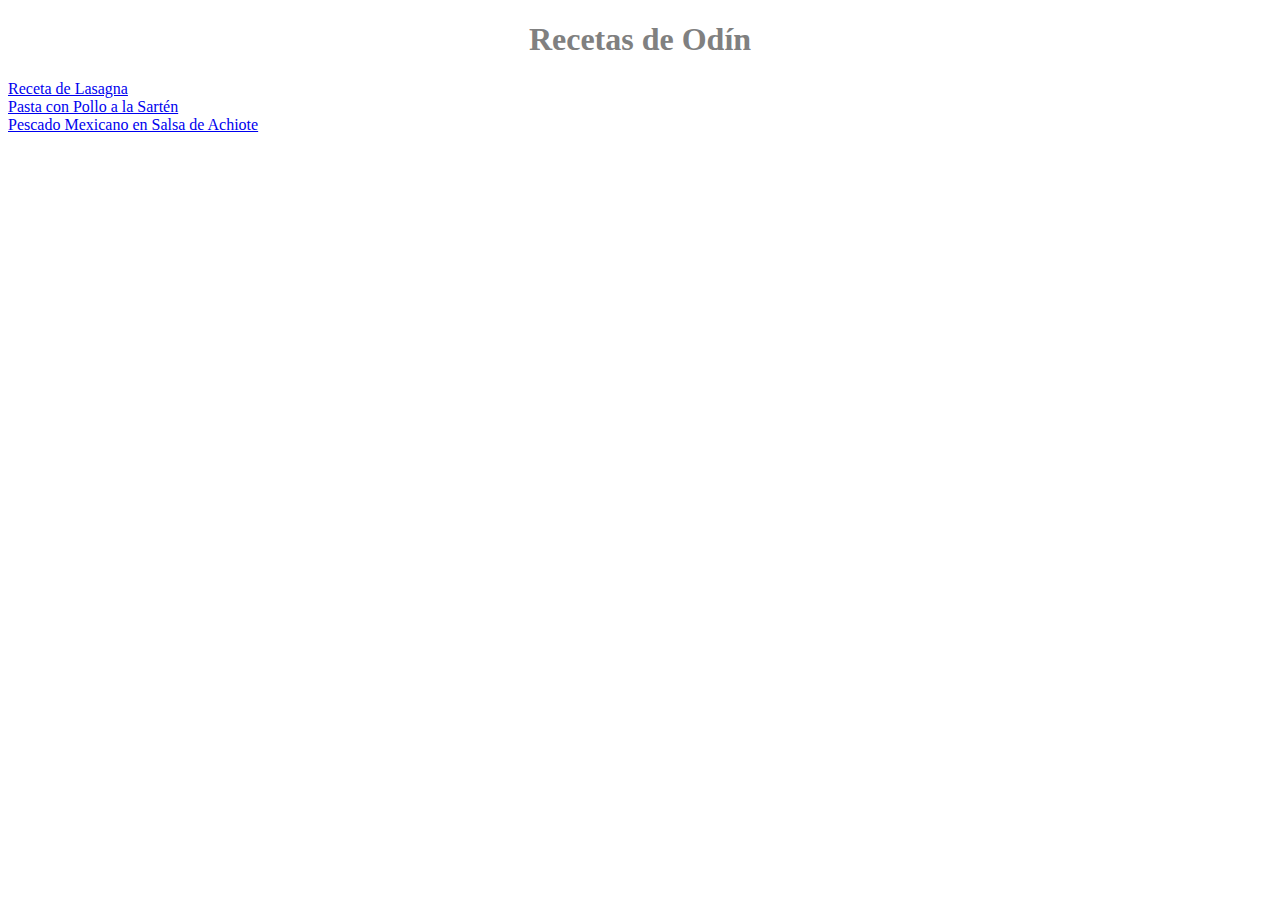
<file: index.html>
<!DOCTYPE html>
<html lang="en">
<head>
    <meta charset="UTF-8">
    <meta name="viewport" content="width=device-width, initial-scale=1.0">
    <link rel="stylesheet" href="../style.css">
    <title>Recetas</title>
</head>
<body>
    <h1>Recetas de Odín</h1>
    <a href="./recetas/lasagna.html">Receta de Lasagna</a>
    <br>
    <a href="./recetas/pollo.html">Pasta con Pollo a la Sartén</a>
    <br>
    <a href="./recetas/pescado.html">Pescado Mexicano en Salsa de Achiote</a>
</body>
</html>
</file>
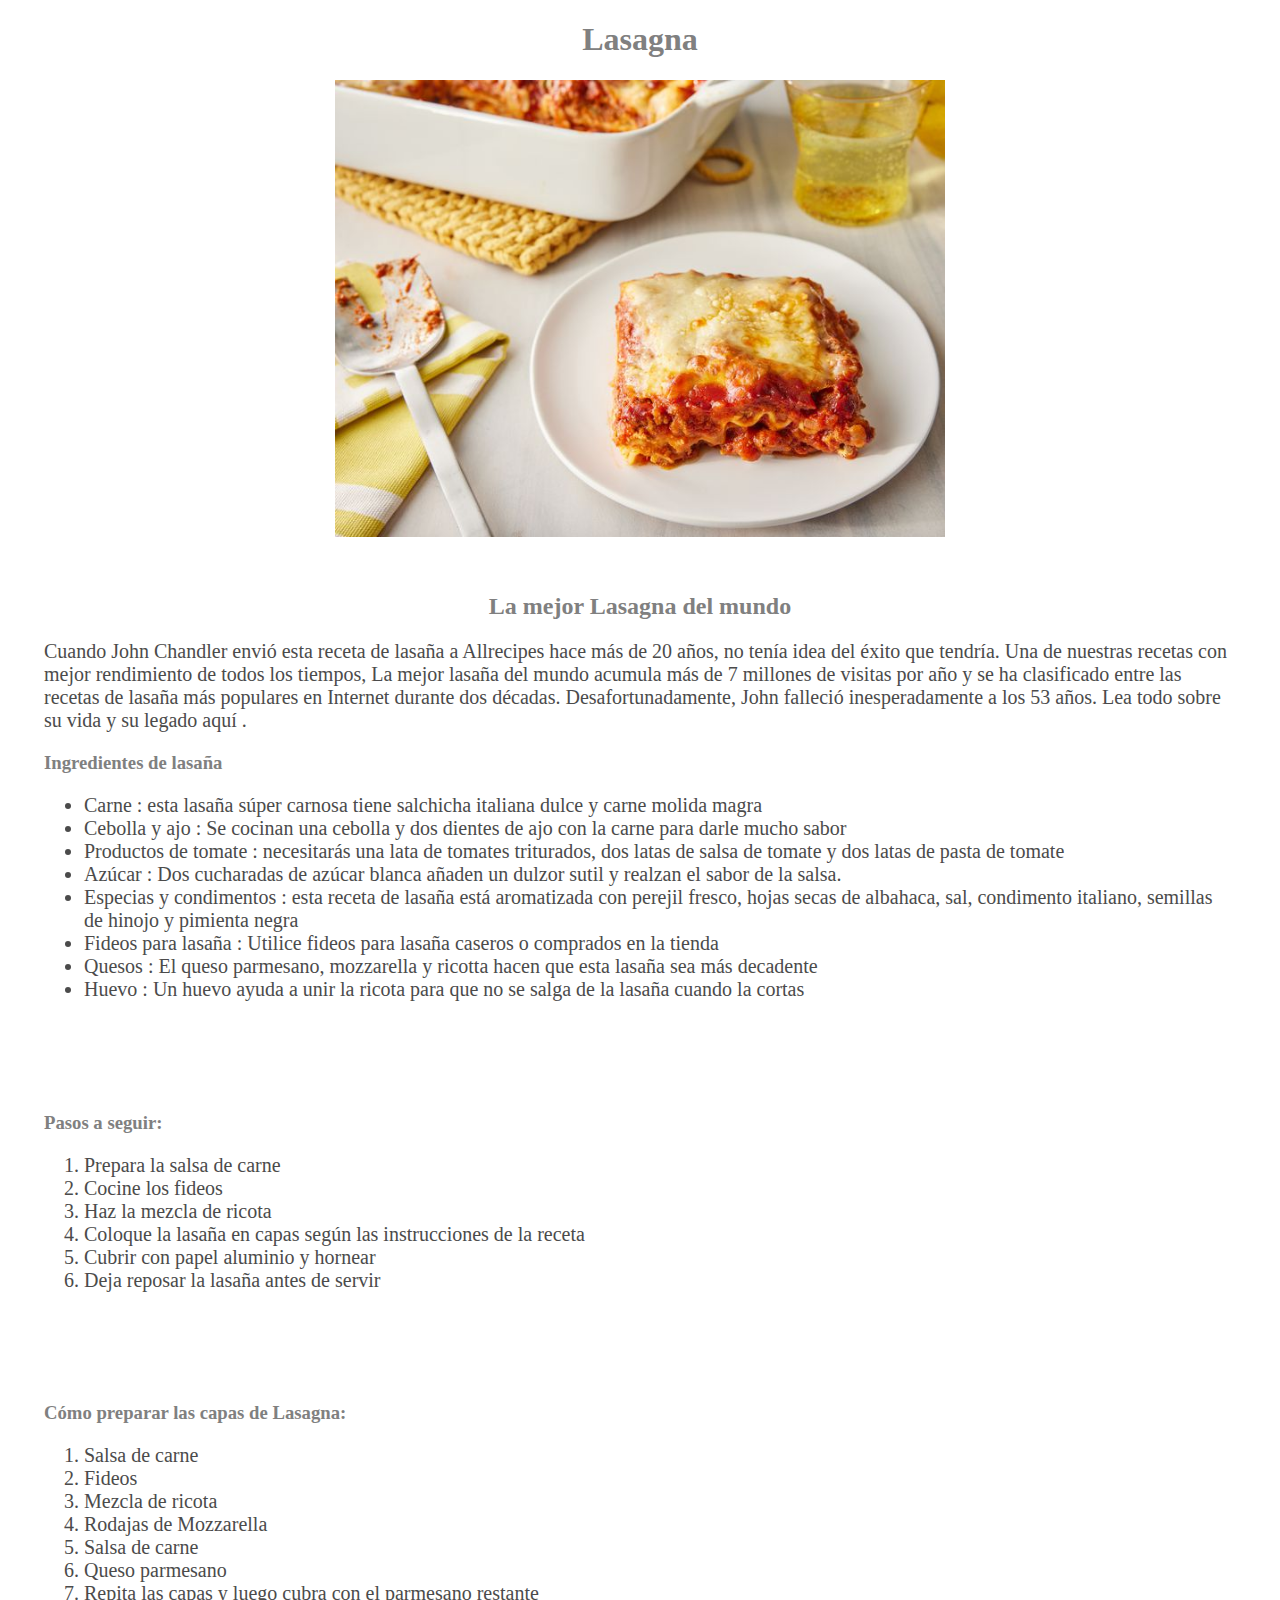
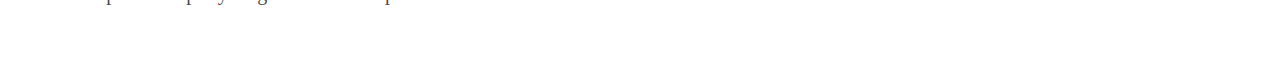
<file: recetas/lasagna.html>
<!DOCTYPE html>
<html lang="en">
<head>
    <meta charset="UTF-8">
    <meta name="viewport" content="width=device-width, initial-scale=1.0">
    <link rel="stylesheet" href="../style.css">
    <title>Lasagna</title>
</head>
<body>
    <h1>Lasagna</h1>
    <img src="../imagenes/lasagna.jpg" alt="Foto de una Lasagna" height="310" width="410">
    
    <div class="intro">
        <h2>La mejor <strong>Lasagna</strong> del mundo</h2>
        <p>Cuando John Chandler envió esta receta de lasaña a Allrecipes hace más de 20 años, no tenía idea del éxito que tendría. Una de nuestras recetas con mejor rendimiento de todos los tiempos, La mejor lasaña del mundo acumula más de 7 millones de visitas por año y se ha clasificado entre las recetas de lasaña más populares en Internet durante dos décadas. Desafortunadamente, John falleció inesperadamente a los 53 años. Lea todo sobre su vida y su legado aquí .</p>
    </div>
    
    <div class="Ingredientes">
        <h3>Ingredientes de lasaña</h3>
        <ul>
            <li>Carne : esta lasaña súper carnosa tiene salchicha italiana dulce y carne molida magra</li>
            <li>Cebolla y ajo : Se cocinan una cebolla y dos dientes de ajo con la carne para darle mucho sabor</li>
            <li>Productos de tomate : necesitarás una lata de tomates triturados, dos latas de salsa de tomate y dos latas de pasta de tomate</li>
            <li>Azúcar : Dos cucharadas de azúcar blanca añaden un dulzor sutil y realzan el sabor de la salsa.</li>
            <li>Especias y condimentos : esta receta de lasaña está aromatizada con perejil fresco, hojas secas de albahaca, sal, condimento italiano, semillas de hinojo y pimienta negra</li>
            <li>Fideos para lasaña : Utilice fideos para lasaña caseros o comprados en la tienda </li>
            <li>Quesos : El queso parmesano, mozzarella y ricotta hacen que esta lasaña sea más decadente</li>
            <li>Huevo : Un huevo ayuda a unir la ricota para que no se salga de la lasaña cuando la cortas</li>
        </ul>
    </div>

    <div class="Pasos">
        <h3>Pasos a seguir:</h3>
        <ol>
            <li>Prepara la salsa de carne</li>
            <li>Cocine los fideos</li>
            <li>Haz la mezcla de ricota</li>
            <li>Coloque la lasaña en capas según las instrucciones de la receta</li>
            <li>Cubrir con papel aluminio y hornear</li>
            <li>Deja reposar la lasaña antes de servir</li>
        </ol>
    </div>

    <div class="Preparacion">
        <h3>Cómo preparar las capas de Lasagna:</h3>
        <ol>
            <li>Salsa de carne</li>
            <li>Fideos</li>
            <li>Mezcla de ricota</li>
            <li>Rodajas de Mozzarella</li>
            <li>Salsa de carne</li>
            <li>Queso parmesano</li>
            <li>Repita las capas y luego cubra con el parmesano restante</li>
        </ol>
    </div>

</body>
</html>
</file>
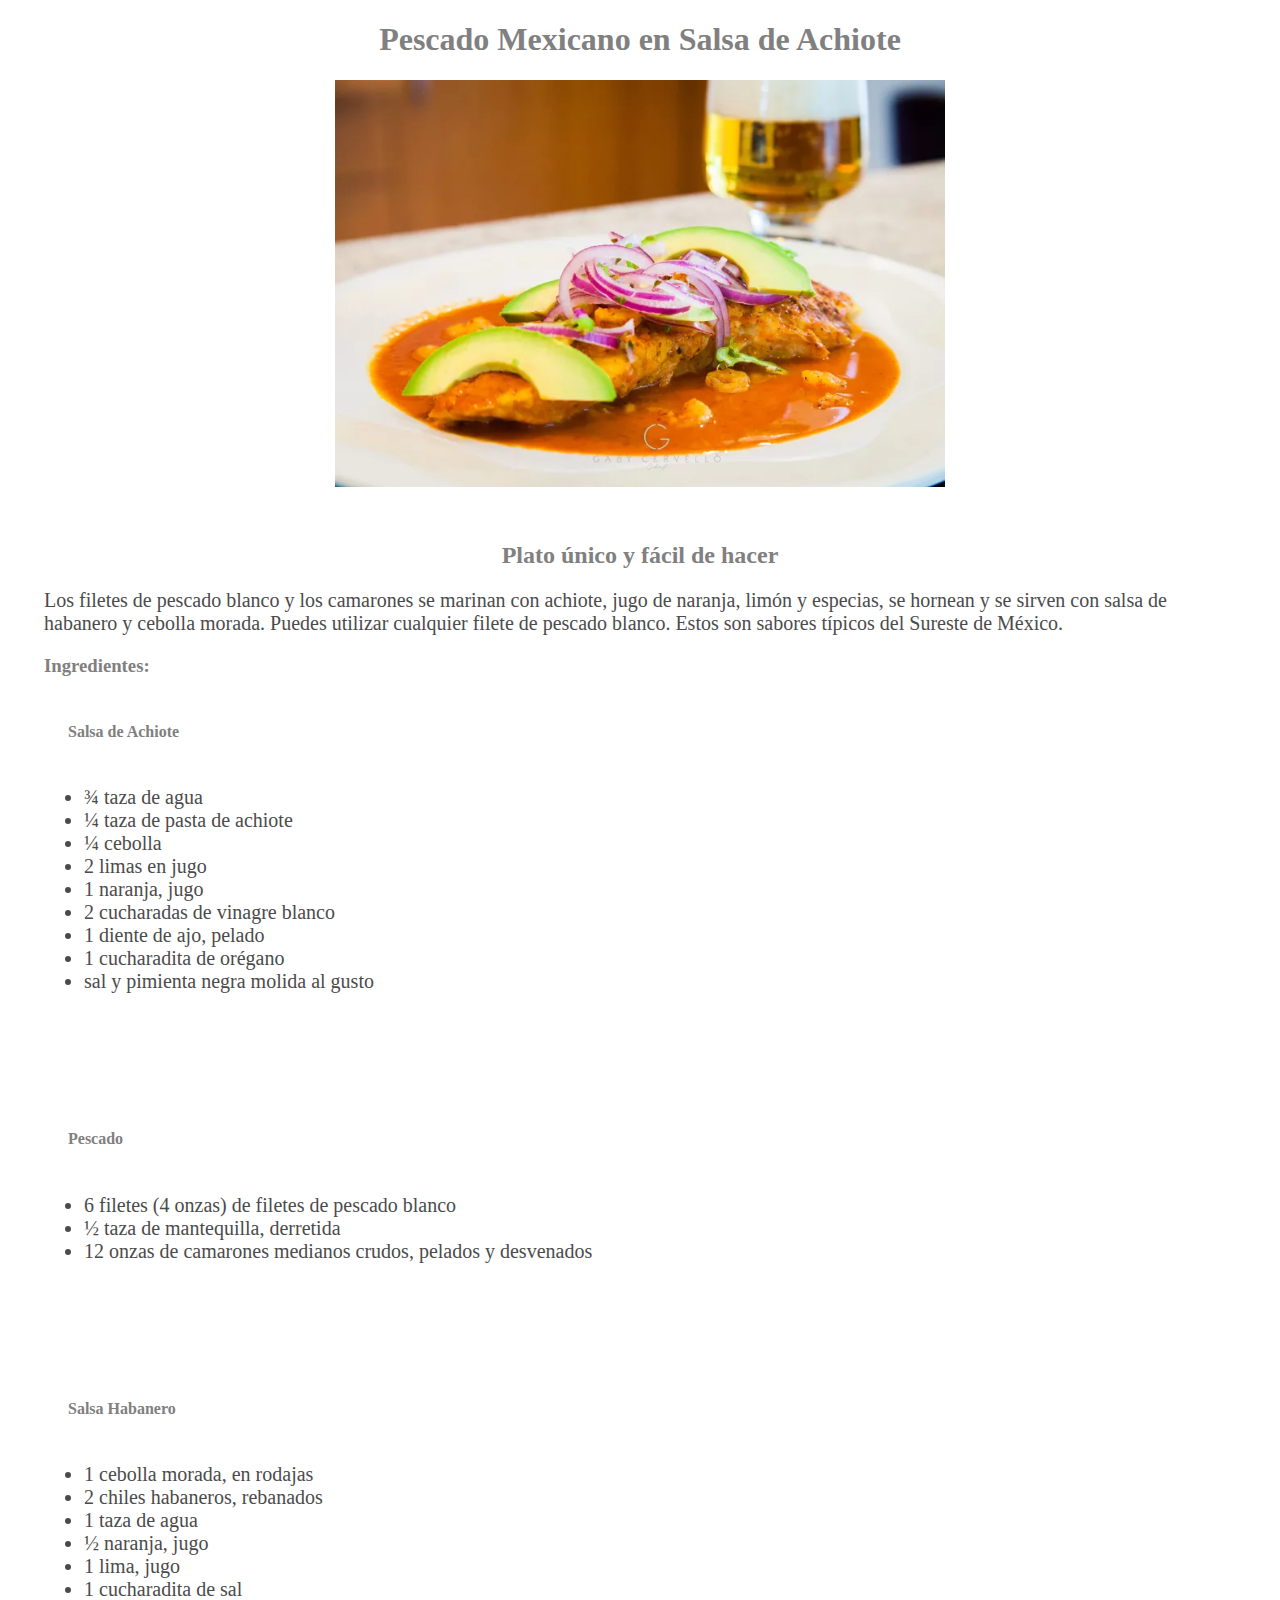
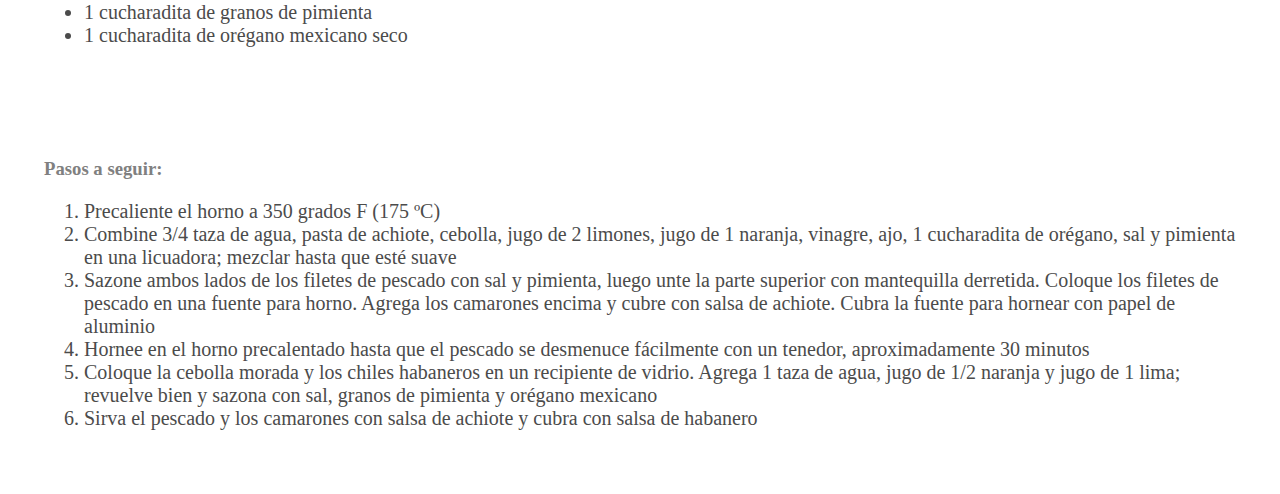
<file: recetas/pescado.html>
<!DOCTYPE html>
<html lang="en">
<head>
    <meta charset="UTF-8">
    <meta name="viewport" content="width=device-width, initial-scale=1.0">
    <link rel="stylesheet" href="../style.css">
    <title>Pescado en Achiote</title>
</head>
<body>
    <h1>Pescado Mexicano en Salsa de Achiote</h1>
    <img src="../imagenes/pescado.jpg" alt="Pescado en Achiote" height="310" width="410">
    
    <div class="intro">
        <h2>Plato único y fácil de hacer</h2>
        <p>Los filetes de pescado blanco y los camarones se marinan con achiote, jugo de naranja, limón y especias, se hornean y se sirven con salsa de habanero y cebolla morada. Puedes utilizar cualquier filete de pescado blanco. Estos son sabores típicos del Sureste de México.</p>
    </div>

    <div class="Ingredientes">
        <h3>Ingredientes:</h3>
        <h4>Salsa de Achiote</h4>
        <ul>
            <li>¾ taza de agua</li>
            <li>¼ taza de pasta de achiote</li>
            <li>¼ cebolla</li>
            <li>2 limas en jugo</li>
            <li>1 naranja, jugo</li>
            <li>2 cucharadas de vinagre blanco</li>
            <li>1 diente de ajo, pelado</li>
            <li>1 cucharadita de orégano</li>
            <li>sal y pimienta negra molida al gusto</li>
        </ul>
    </div>

    <div class="Pescado">
        <h4>Pescado</h4>
        <ul>
            <li>6 filetes (4 onzas) de filetes de pescado blanco</li>
            <li>½ taza de mantequilla, derretida</li>
            <li>12 onzas de camarones medianos crudos, pelados y desvenados</li>
        </ul>
    </div>

    <div class="Salsa">
        <h4>Salsa Habanero</h4>
        <ul>
            <li>1 cebolla morada, en rodajas</li>
            <li>2 chiles habaneros, rebanados</li>
            <li>1 taza de agua</li>
            <li>½ naranja, jugo</li>
            <li>1 lima, jugo</li>
            <li>1 cucharadita de sal</li>
            <li>1 cucharadita de granos de pimienta</li>
            <li>1 cucharadita de orégano mexicano seco</li>
        </ul>
    </div>

    <div class="Pasos">
        <h3>Pasos a seguir:</h3>
        <ol>
            <li>Precaliente el horno a 350 grados F (175 ºC)</li>
            <li>Combine 3/4 taza de agua, pasta de achiote, cebolla, jugo de 2 limones, jugo de 1 naranja, vinagre, ajo, 1 cucharadita de orégano, sal y pimienta en una licuadora; mezclar hasta que esté suave</li>
            <li>Sazone ambos lados de los filetes de pescado con sal y pimienta, luego unte la parte superior con mantequilla derretida. Coloque los filetes de pescado en una fuente para horno. Agrega los camarones encima y cubre con salsa de achiote. Cubra la fuente para hornear con papel de aluminio</li>
            <li>Hornee en el horno precalentado hasta que el pescado se desmenuce fácilmente con un tenedor, aproximadamente 30 minutos</li>
            <li>Coloque la cebolla morada y los chiles habaneros en un recipiente de vidrio. Agrega 1 taza de agua, jugo de 1/2 naranja y jugo de 1 lima; revuelve bien y sazona con sal, granos de pimienta y orégano mexicano</li>
            <li>Sirva el pescado y los camarones con salsa de achiote y cubra con salsa de habanero</li>
        </ol>
    </div>
</body>
</html>
</file>
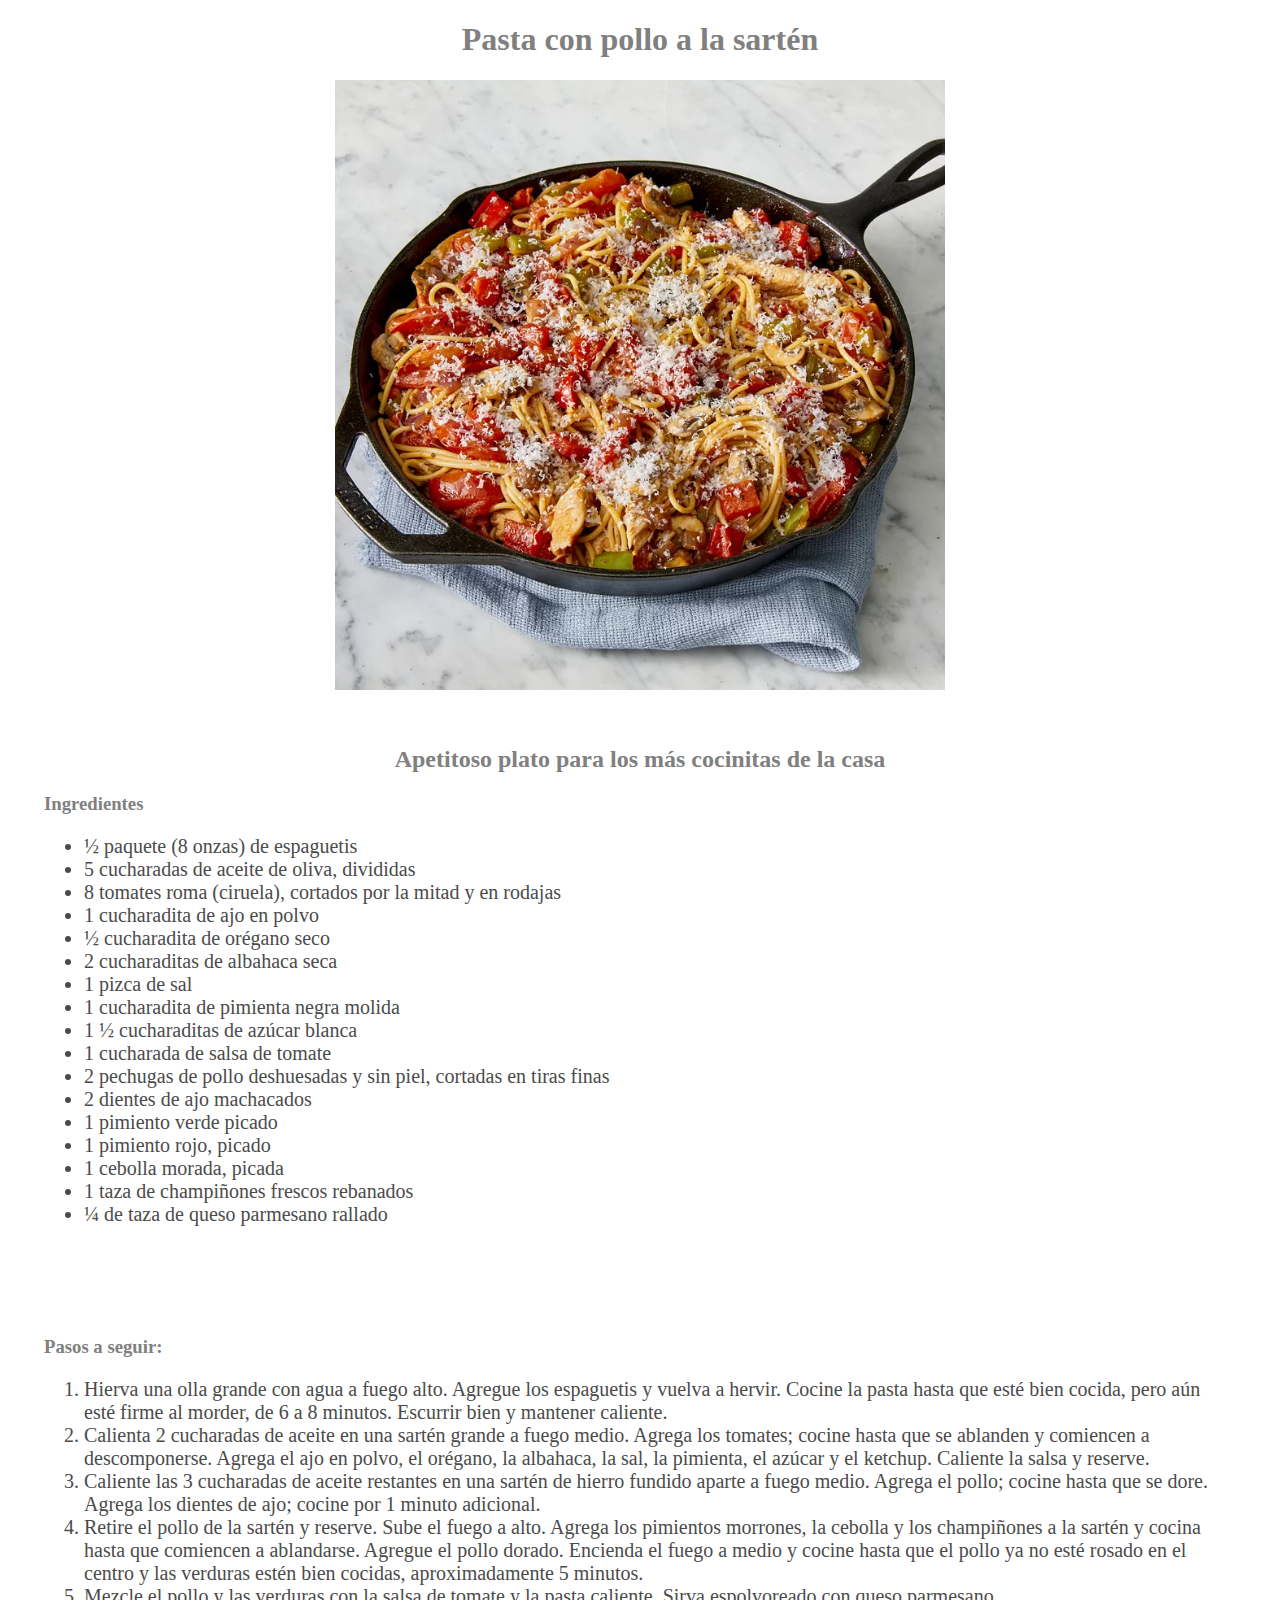
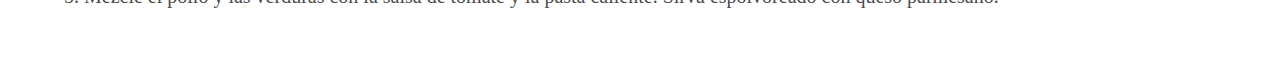
<file: recetas/pollo.html>
<!DOCTYPE html>
<html lang="en">
<head>
    <meta charset="UTF-8">
    <meta name="viewport" content="width=device-width, initial-scale=1.0">
    <link rel="stylesheet" href="../style.css">
    <title>Pollo a la sartén</title>
</head>
<body>
    <h1>Pasta con pollo a la sartén</h1>
    <img src="../imagenes/pollo.jpg" alt="Pasta con pollo a la sartén" height="310" width="310">
    <div class="intro">
        <h2>Apetitoso plato para los más cocinitas de la casa</h2>
        <h3>Ingredientes</h3>
    </div>

    <div class="Ingredientes">
        <ul>
            <li>½ paquete (8 onzas) de espaguetis</li>
            <li>5 cucharadas de aceite de oliva, divididas</li>
            <li>8 tomates roma (ciruela), cortados por la mitad y en rodajas</li>
            <li>1 cucharadita de ajo en polvo</li>
            <li>½ cucharadita de orégano seco</li>
            <li>2 cucharaditas de albahaca seca</li>
            <li>1 pizca de sal</li>
            <li>1 cucharadita de pimienta negra molida</li>
            <li>1 ½ cucharaditas de azúcar blanca</li>
            <li>1 cucharada de salsa de tomate</li>
            <li>2 pechugas de pollo deshuesadas y sin piel, cortadas en tiras finas</li>
            <li>2 dientes de ajo machacados</li>
            <li>1 pimiento verde picado</li>
            <li>1 pimiento rojo, picado</li>
            <li>1 cebolla morada, picada</li>
            <li>1 taza de champiñones frescos rebanados</li>
            <li>¼ de taza de queso parmesano rallado</li>
        </ul>
    </div>

    <div class="Pasos">
        <h3>Pasos a seguir:</h3>
        <ol>
            <li>Hierva una olla grande con agua a fuego alto. Agregue los espaguetis y vuelva a hervir. Cocine la pasta hasta que esté bien cocida, pero aún esté firme al morder, de 6 a 8 minutos. Escurrir bien y mantener caliente.</li>
            <li>Calienta 2 cucharadas de aceite en una sartén grande a fuego medio. Agrega los tomates; cocine hasta que se ablanden y comiencen a descomponerse. Agrega el ajo en polvo, el orégano, la albahaca, la sal, la pimienta, el azúcar y el ketchup. Caliente la salsa y reserve.</li>
            <li>Caliente las 3 cucharadas de aceite restantes en una sartén de hierro fundido aparte a fuego medio. Agrega el pollo; cocine hasta que se dore. Agrega los dientes de ajo; cocine por 1 minuto adicional.</li>
            <li>Retire el pollo de la sartén y reserve. Sube el fuego a alto. Agrega los pimientos morrones, la cebolla y los champiñones a la sartén y cocina hasta que comiencen a ablandarse. Agregue el pollo dorado. Encienda el fuego a medio y cocine hasta que el pollo ya no esté rosado en el centro y las verduras estén bien cocidas, aproximadamente 5 minutos.</li>
            <li>Mezcle el pollo y las verduras con la salsa de tomate y la pasta caliente. Sirva espolvoreado con queso parmesano.</li>
        </ol>
    </div>
</body>
</html>
</file>
<file: style.css>
h1 {
    text-align: center;
}
h1, h2, h3, h4{
    color: rgb(128, 128, 128);
}

ul, ol{
    color:rgb(75, 75, 75);
    font-family: Cambria, Cochin, Georgia, Times, 'Times New Roman', serif;
    font-size: 20px;
}

img{
    display: block;
    margin: auto;
    height: auto;
    width: 610px;
}

.intro{
    padding: 36px;
    padding-bottom: 0px;
}



.intro h2{
    text-align: center;
}

.intro p{
    color:rgb(75, 75, 75);
    font-size: 20px;
}

.Ingredientes{
    padding: 36px;
    padding-top: 0px;
}

.Pasos{
    padding: 36px;
}

.Preparacion{
    padding: 36px;
}

.Pescado{
    padding: 36px;
}

.Salsa{
    padding: 36px;

}

.Ingredientes ul{
    border: 24px;
}

.Ingredientes h4, .Pescado h4, .Salsa h4{
    padding: 24px;
}
</file>
